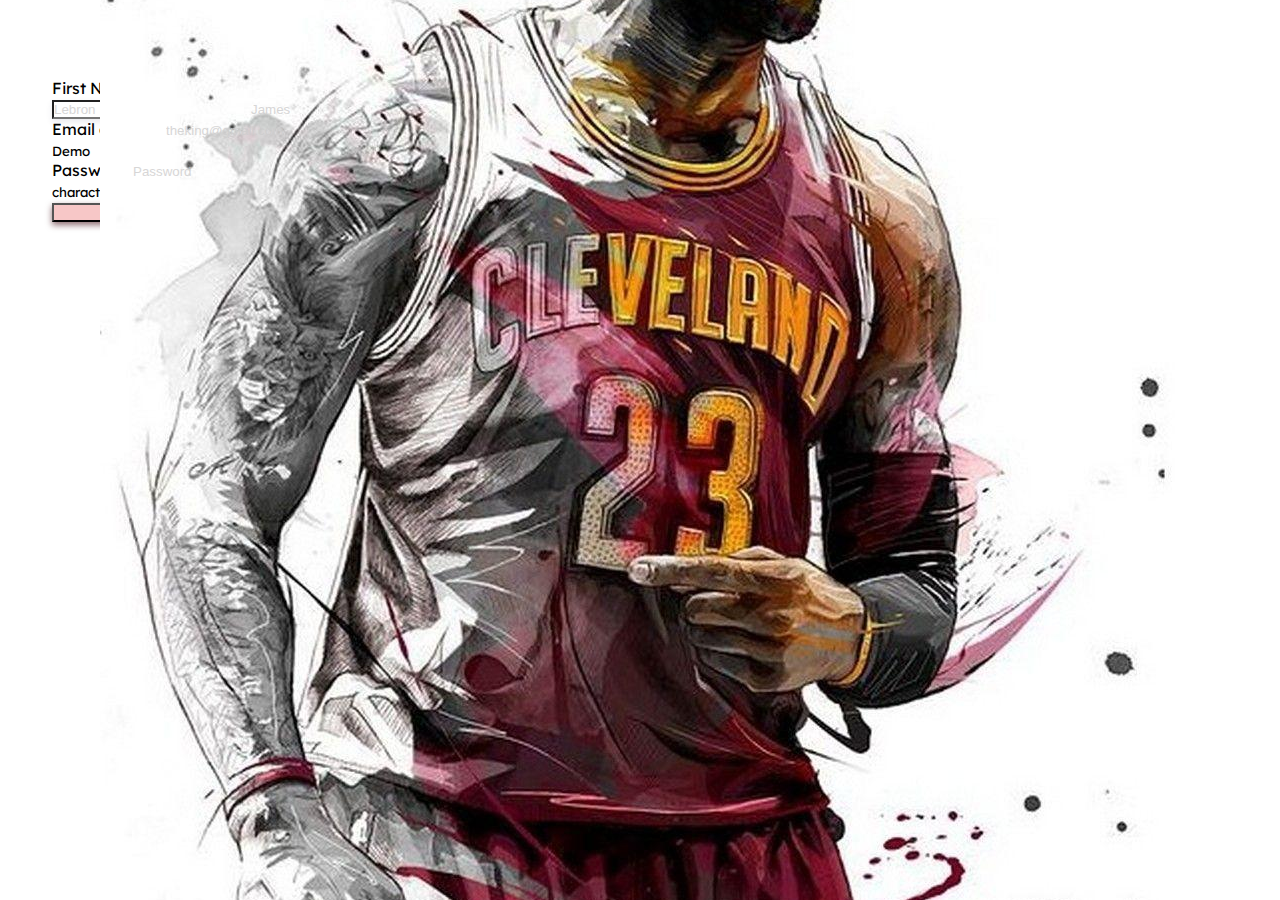
<file: index.html>
<!DOCTYPE html>
<html lang="en">

<head>
    <meta charset="UTF-8">
    <meta name="viewport" content="width=device-width, initial-scale=1.0">
    <!--Bootstrap css-->
    <link rel="stylesheet" href="https://cdn.jsdelivr.net/npm/bootstrap@4.5.3/dist/css/bootstrap.min.css"
        integrity="sha384-TX8t27EcRE3e/ihU7zmQxVncDAy5uIKz4rEkgIXeMed4M0jlfIDPvg6uqKI2xXr2" crossorigin="anonymous">
    <!--Icons-->
    <link rel="stylesheet" href="https://fonts.googleapis.com/icon?family=Material+Icons">
    <link rel="stylesheet" href="https://maxcdn.bootstrapcdn.com/font-awesome/4.7.0/css/font-awesome.min.css">

    <link href="./css/index.css" rel="stylesheet">
    <title>MyTeam</title>
</head>

<body>
    <div class="container-fluid">
        <div class="row">
            <div class="col-xl-8 col-lg-7 col-md-5 col-sm-3">
                <img src="./img/bg.jpg" alt="Third img" class="bg img-fluid" /></div>
            <div class="col-xl-4 col-lg-5 col-md-7 col-sm-9">
                <div class="card justify-content-center align-items-center shadow p-3 mb-5 bg-white rounded">
                    <h4 class="card-header">
                        Create an Account
                    </h4>
                    <div class="card-body">
                        <form class="needs-validation" id="form" novalidate>
                            <div class="namesurname">
                                <div class="form-group">
                                    <label>First Name</label>
                                    <input type="text" class="form-control" id="firstname" placeholder="Lebron"
                                        required>
                                    <small class="form-text text-muted text-center" id="fn"></small>
                                </div>
                                <div>
                                    <label>Last Name</label>
                                    <input type="text" class="form-control" id="lastname" placeholder="James" required>
                                    <small class="form-text text-muted text-center" id="ln"></small>
                                </div>
                            </div>
                            <div class="form-group">
                                <label>Email address</label>
                                <input type="email" class="form-control" id="usermail" aria-describedby="emailHelp"
                                    placeholder="theking@gmail.com" required>
                                <small id="mailHelp" class="form-text text-muted text-center">It's a Demo</small>
                            </div>
                            <div class="form-group">
                                <label>Password</label>
                                <input type="password" class="form-control" id="pssw" placeholder="Password" required>
                                <small id="mailHelp" class="form-text text-muted text-center">6-8 characters </small>
                            </div>

                            <button type="submit" class="btn enter" id="login">Create Your Account</button>
                            <p>Already have an account?<a href="./login.html"> Login</a></p>
                            <p>Created By<a href="#" target="_blank"> Mireya CM</a></p>
                        </form>
                    </div>
                </div>
            </div>
        </div>

    </div>

    <!--scripts-->
    <script src="https://code.jquery.com/jquery-3.5.1.slim.min.js"
        integrity="sha384-DfXdz2htPH0lsSSs5nCTpuj/zy4C+OGpamoFVy38MVBnE+IbbVYUew+OrCXaRkfj" crossorigin="anonymous">
    </script>
    <script src="https://cdn.jsdelivr.net/npm/popper.js@1.16.1/dist/umd/popper.min.js"
        integrity="sha384-9/reFTGAW83EW2RDu2S0VKaIzap3H66lZH81PoYlFhbGU+6BZp6G7niu735Sk7lN" crossorigin="anonymous">
    </script>
    <script src="https://cdn.jsdelivr.net/npm/bootstrap@4.5.3/dist/js/bootstrap.min.js"
        integrity="sha384-w1Q4orYjBQndcko6MimVbzY0tgp4pWB4lZ7lr30WKz0vr/aWKhXdBNmNb5D92v7s" crossorigin="anonymous">
    </script>
    <script src="https://ajax.googleapis.com/ajax/libs/jquery/3.5.1/jquery.min.js"></script>
    <script src="./js/index.js"></script>
</body>

</html>
</file>
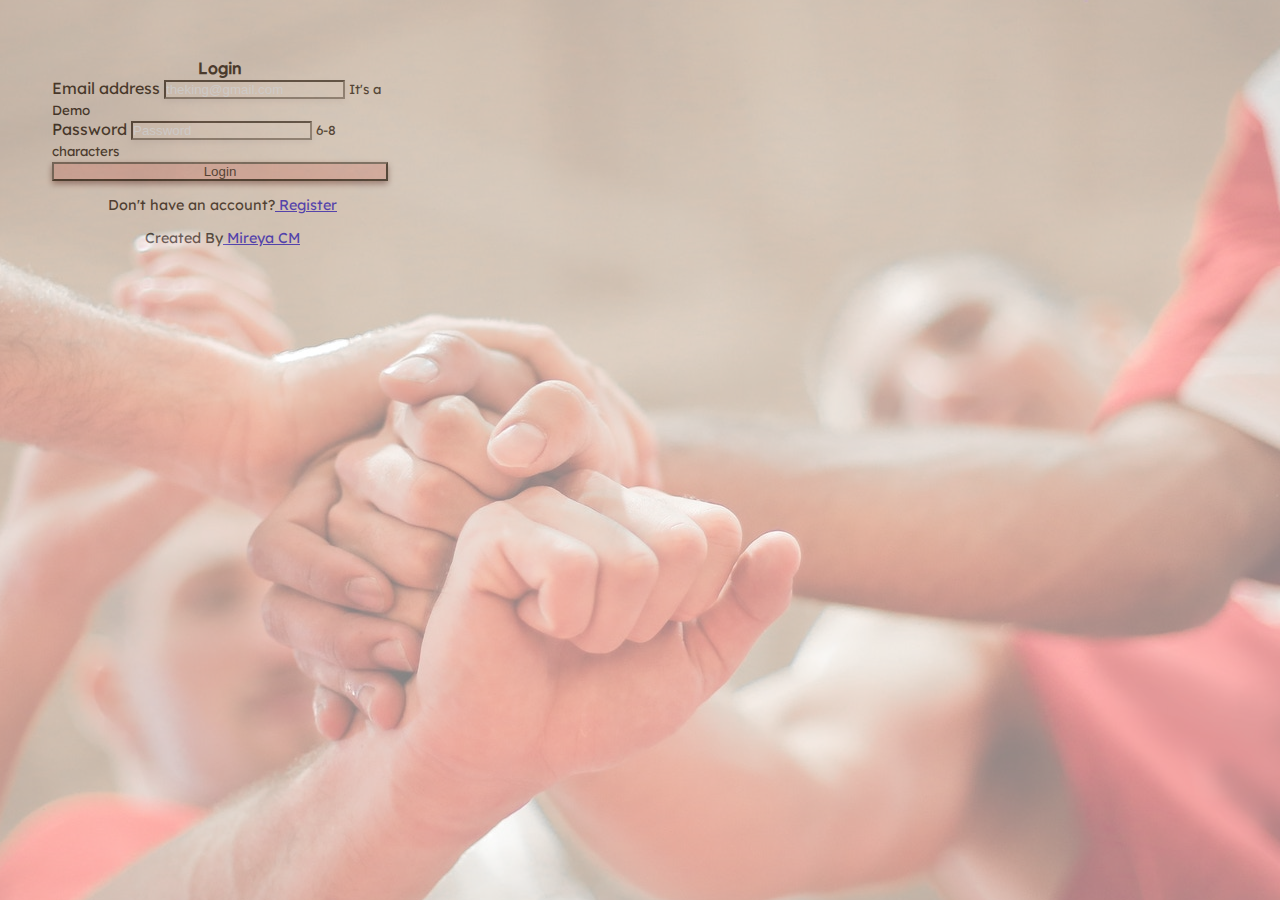
<file: login.html>
<!DOCTYPE html>
<html lang="en">

<head>
    <meta charset="UTF-8">
    <meta name="viewport" content="width=device-width, initial-scale=1.0">
    <!--Bootstrap css-->
    <link rel="stylesheet" href="https://cdn.jsdelivr.net/npm/bootstrap@4.5.3/dist/css/bootstrap.min.css"
        integrity="sha384-TX8t27EcRE3e/ihU7zmQxVncDAy5uIKz4rEkgIXeMed4M0jlfIDPvg6uqKI2xXr2" crossorigin="anonymous">
    <!--Icons-->
    <link rel="stylesheet" href="https://fonts.googleapis.com/icon?family=Material+Icons">
    <link rel="stylesheet" href="https://maxcdn.bootstrapcdn.com/font-awesome/4.7.0/css/font-awesome.min.css">

    <link href="./css/index.css" rel="stylesheet">
    <title>MyTeam</title>
</head>

<body>
    <div class="container-fluid">
        <div class="row justify-content-center">
            
                <img src="./img/login.jpg" alt="Third img" class="bg2 img-fluid" />
            <div class="col-xl-4 col-lg-5 col-md-7 col-sm-9">
                <div class="card2 justify-content-center align-items-center shadow p-3 m-5 bg-white rounded text-center">
                    <h4 class="card-header">
                        Login
                    </h4>
                    <div class="card-body">
                        <form class="needs-validation" id="form2" novalidate>
                            <div class="form-group">
                                <label>Email address</label>
                                <input type="email" class="form-control" id="usermail2" aria-describedby="emailHelp"
                                    placeholder="theking@gmail.com" required>
                                <small id="mailHelp" class="form-text text-muted text-center">It's a Demo</small>
                            </div>
                            <div class="form-group">
                                <label>Password</label>
                                <input type="password" class="form-control" id="pssw2" placeholder="Password" required>
                                <small id="mailHelp" class="form-text text-muted text-center">6-8 characters </small>
                            </div>

                            <button type="submit" class="btn enter"><a class="log" href="./dashboard/dashboard.html">Login</a></button>
                            <p>Don't have an account?<a href="./index.html"> Register</a></p>
                            <p>Created By<a href="#" target="_blank"> Mireya CM</a></p>
                        </form>
                    </div>
                </div>
            </div>
        </div>

    </div>

    <!--scripts-->
    <script src="https://code.jquery.com/jquery-3.5.1.slim.min.js"
        integrity="sha384-DfXdz2htPH0lsSSs5nCTpuj/zy4C+OGpamoFVy38MVBnE+IbbVYUew+OrCXaRkfj" crossorigin="anonymous">
    </script>
    <script src="https://cdn.jsdelivr.net/npm/popper.js@1.16.1/dist/umd/popper.min.js"
        integrity="sha384-9/reFTGAW83EW2RDu2S0VKaIzap3H66lZH81PoYlFhbGU+6BZp6G7niu735Sk7lN" crossorigin="anonymous">
    </script>
    <script src="https://cdn.jsdelivr.net/npm/bootstrap@4.5.3/dist/js/bootstrap.min.js"
        integrity="sha384-w1Q4orYjBQndcko6MimVbzY0tgp4pWB4lZ7lr30WKz0vr/aWKhXdBNmNb5D92v7s" crossorigin="anonymous">
    </script>
    <script src="https://ajax.googleapis.com/ajax/libs/jquery/3.5.1/jquery.min.js"></script>
    <script src="./js/index.js"></script>
</body>

</html>
</file>
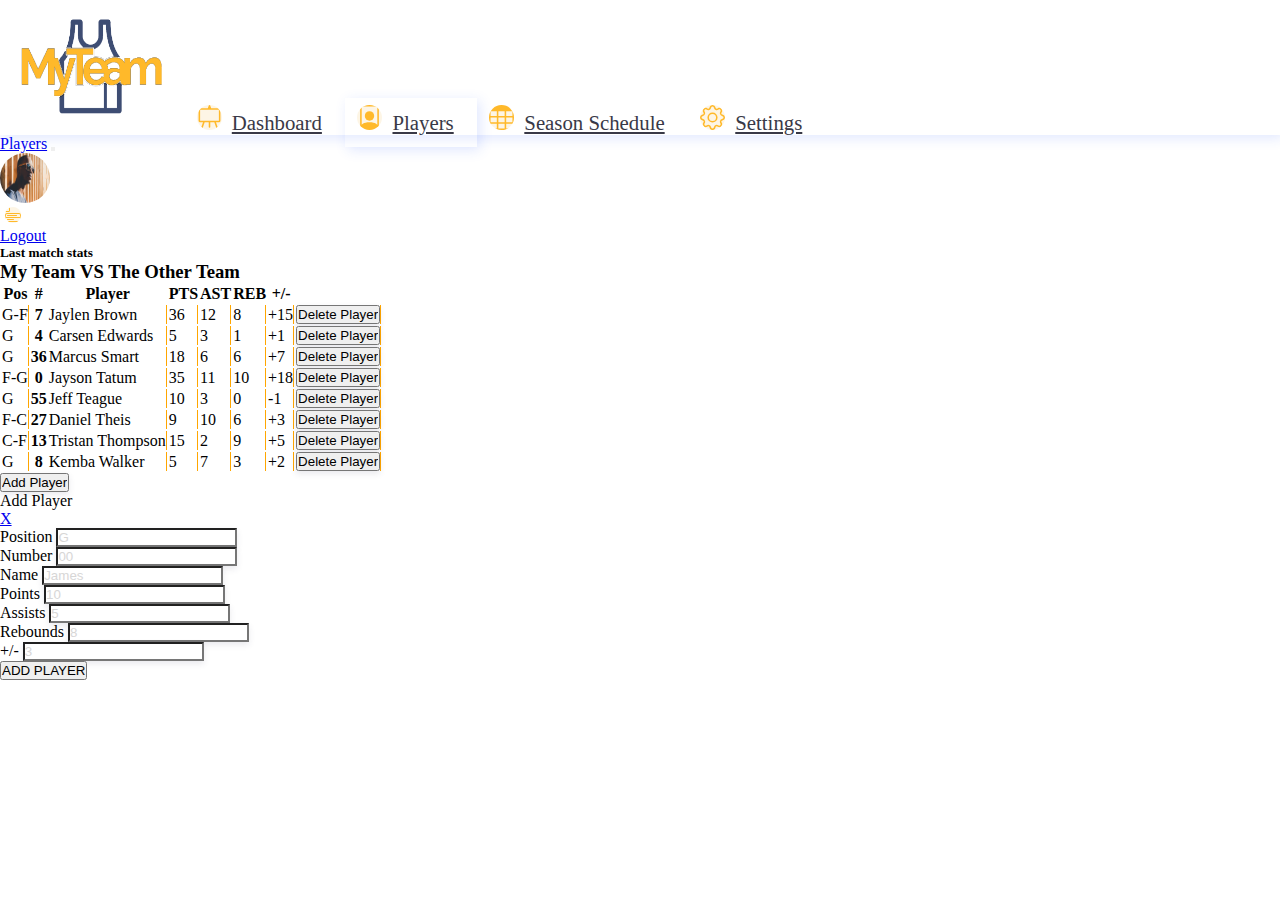
<file: dashboard/players.html>
<!DOCTYPE html>
<html lang="en">

<head>
    <meta charset="UTF-8">
    <meta name="viewport" content="width=device-width, initial-scale=1.0">
    <!--Bootstrap css-->
    <link rel="stylesheet" href="https://cdn.jsdelivr.net/npm/bootstrap@4.5.3/dist/css/bootstrap.min.css"
        integrity="sha384-TX8t27EcRE3e/ihU7zmQxVncDAy5uIKz4rEkgIXeMed4M0jlfIDPvg6uqKI2xXr2" crossorigin="anonymous">
    <!--Icons-->
    <link rel="stylesheet" href="https://fonts.googleapis.com/icon?family=Material+Icons">
    <link rel="stylesheet" href="https://maxcdn.bootstrapcdn.com/font-awesome/4.7.0/css/font-awesome.min.css">

    <link href="../css/index.css" rel="stylesheet">
    <title>Players</title>
</head>

<body>
    <div class="container-fluid">
        <div class="row">
            <!--sidebar menu-->
            <div class="col-3 sidebar">
                <ul class="nav flex-column align-content-center text-center">
                    <img src="../img/logo2.png" class="img-fluid logo">
                    <li class="nav-item menuitems">
                        <svg xmlns="http://www.w3.org/2000/svg" width="25" height="25" fill="currentColor"
                            class="bi bi-easel" viewBox="0 0 16 16">
                            <path
                                d="M8 0a.5.5 0 0 1 .473.337L9.046 2H14a1 1 0 0 1 1 1v7a1 1 0 0 1-1 1h-1.85l1.323 3.837a.5.5 0 1 1-.946.326L11.092 11H8.5v3a.5.5 0 0 1-1 0v-3H4.908l-1.435 4.163a.5.5 0 1 1-.946-.326L3.85 11H2a1 1 0 0 1-1-1V3a1 1 0 0 1 1-1h4.954L7.527.337A.5.5 0 0 1 8 0zM2 3v7h12V3H2z" />
                        </svg>
                        <a class="nav-link" href="./dashboard.html">Dashboard</a>
                    </li>
                    <li class="nav-item activemenu menuitems">
                        <svg xmlns="http://www.w3.org/2000/svg" width="25" height="25" fill="currentColor"
                            class="bi bi-file-person" viewBox="0 0 16 16">
                            <path
                                d="M12 1a1 1 0 0 1 1 1v10.755S12 11 8 11s-5 1.755-5 1.755V2a1 1 0 0 1 1-1h8zM4 0a2 2 0 0 0-2 2v12a2 2 0 0 0 2 2h8a2 2 0 0 0 2-2V2a2 2 0 0 0-2-2H4z" />
                            <path d="M8 10a3 3 0 1 0 0-6 3 3 0 0 0 0 6z" />
                        </svg>
                        <a class="nav-link" href="./players.html">Players</a>
                    </li>
                    <li class="nav-item menuitems">
                        <svg xmlns="http://www.w3.org/2000/svg" width="25" height="25" fill="currentColor"
                            class="bi bi-table" viewBox="0 0 16 16">
                            <path
                                d="M0 2a2 2 0 0 1 2-2h12a2 2 0 0 1 2 2v12a2 2 0 0 1-2 2H2a2 2 0 0 1-2-2V2zm15 2h-4v3h4V4zm0 4h-4v3h4V8zm0 4h-4v3h3a1 1 0 0 0 1-1v-2zm-5 3v-3H6v3h4zm-5 0v-3H1v2a1 1 0 0 0 1 1h3zm-4-4h4V8H1v3zm0-4h4V4H1v3zm5-3v3h4V4H6zm4 4H6v3h4V8z" />
                        </svg>
                        <a class="nav-link" href="./shedule.html">Season Schedule</a>
                    </li>
                    <li class="nav-item menuitems">
                        <svg xmlns="http://www.w3.org/2000/svg" width="25" height="25" fill="currentColor"
                            class="bi bi-gear" viewBox="0 0 16 16">
                            <path
                                d="M8 4.754a3.246 3.246 0 1 0 0 6.492 3.246 3.246 0 0 0 0-6.492zM5.754 8a2.246 2.246 0 1 1 4.492 0 2.246 2.246 0 0 1-4.492 0z" />
                            <path
                                d="M9.796 1.343c-.527-1.79-3.065-1.79-3.592 0l-.094.319a.873.873 0 0 1-1.255.52l-.292-.16c-1.64-.892-3.433.902-2.54 2.541l.159.292a.873.873 0 0 1-.52 1.255l-.319.094c-1.79.527-1.79 3.065 0 3.592l.319.094a.873.873 0 0 1 .52 1.255l-.16.292c-.892 1.64.901 3.434 2.541 2.54l.292-.159a.873.873 0 0 1 1.255.52l.094.319c.527 1.79 3.065 1.79 3.592 0l.094-.319a.873.873 0 0 1 1.255-.52l.292.16c1.64.893 3.434-.902 2.54-2.541l-.159-.292a.873.873 0 0 1 .52-1.255l.319-.094c1.79-.527 1.79-3.065 0-3.592l-.319-.094a.873.873 0 0 1-.52-1.255l.16-.292c.893-1.64-.902-3.433-2.541-2.54l-.292.159a.873.873 0 0 1-1.255-.52l-.094-.319zm-2.633.283c.246-.835 1.428-.835 1.674 0l.094.319a1.873 1.873 0 0 0 2.693 1.115l.291-.16c.764-.415 1.6.42 1.184 1.185l-.159.292a1.873 1.873 0 0 0 1.116 2.692l.318.094c.835.246.835 1.428 0 1.674l-.319.094a1.873 1.873 0 0 0-1.115 2.693l.16.291c.415.764-.42 1.6-1.185 1.184l-.291-.159a1.873 1.873 0 0 0-2.693 1.116l-.094.318c-.246.835-1.428.835-1.674 0l-.094-.319a1.873 1.873 0 0 0-2.692-1.115l-.292.16c-.764.415-1.6-.42-1.184-1.185l.159-.291A1.873 1.873 0 0 0 1.945 8.93l-.319-.094c-.835-.246-.835-1.428 0-1.674l.319-.094A1.873 1.873 0 0 0 3.06 4.377l-.16-.292c-.415-.764.42-1.6 1.185-1.184l.292.159a1.873 1.873 0 0 0 2.692-1.115l.094-.319z" />
                        </svg>
                        <a class="nav-link" href="./settings.html">Settings</a>
                    </li>
                </ul>
            </div>
            <!--Panel-->
            <div class="col-9 mb-5">
                <nav class="navbar navbar-expand-lg navbar-light bg-light">
                    <a href="#" class="navbar-brand text-black-50"> Players</a>
                    <button type="button" class="navbar-toggler" data-toggle="collapse" data-target="#navbarCollapse">
                        <span class="navbar-toggler-icon"></span>
                    </button>
                    <!-- Collection of nav links, forms, and other content for toggling -->
                    <div id="navbarCollapse" class="collapse navbar-collapse justify-content-start">
                        <div class="navbar-nav ml-auto dropleft">
                            <ul class="navbar-nav flex-row flex-wrap">
                                <li class="col-6 col-md-auto">
                                    <a href="./settings.html"><img src="../img/profile.jpg" alt="User Logo"
                                            style="height: 50px; width: 50px; border-radius: 50%;">
                                    </a>
                                </li>
                                <li class="nav-item dropdown">
                                    <a class="nav-link dropdown-toggle" href="#" id="navbarDropdownMenuLink"
                                        data-toggle="dropdown" aria-haspopup="true" aria-expanded="false">
                                        <svg xmlns="http://www.w3.org/2000/svg" width="16" height="16"
                                            fill="currentColor" class="bi bi-menu-app" viewBox="0 0 16 16">
                                            <path
                                                d="M0 1.5A1.5 1.5 0 0 1 1.5 0h2A1.5 1.5 0 0 1 5 1.5v2A1.5 1.5 0 0 1 3.5 5h-2A1.5 1.5 0 0 1 0 3.5v-2zM1.5 1a.5.5 0 0 0-.5.5v2a.5.5 0 0 0 .5.5h2a.5.5 0 0 0 .5-.5v-2a.5.5 0 0 0-.5-.5h-2zM0 8a2 2 0 0 1 2-2h12a2 2 0 0 1 2 2v5a2 2 0 0 1-2 2H2a2 2 0 0 1-2-2V8zm1 3v2a1 1 0 0 0 1 1h12a1 1 0 0 0 1-1v-2H1zm14-1V8a1 1 0 0 0-1-1H2a1 1 0 0 0-1 1v2h14zM2 8.5a.5.5 0 0 1 .5-.5h9a.5.5 0 0 1 0 1h-9a.5.5 0 0 1-.5-.5zm0 4a.5.5 0 0 1 .5-.5h6a.5.5 0 0 1 0 1h-6a.5.5 0 0 1-.5-.5z" />
                                        </svg>
                                    </a>
                                    <div class="dropdown-menu" aria-labelledby="navbarDropdownMenuLink">
                                        <a class="dropdown-item" id="logout" onclick="logout()" href="#">Logout</a>
                                    </div>
                                </li>
                            </ul>
                        </div>
                </nav>
                <!--table-->
                <h5 class="text-black-50 text-center pt-5">Last match stats</h5>
                <h3 class="text-black-50 text-center pt-3 pb-3">My Team <b>VS</b> The Other Team</h3>
                <table class="table" id="list">
                    <thead class="thead-dark">
                        <tr>
                            <th scope="col">Pos</th>
                            <th scope="col">#</th>
                            <th scope="col">Player</th>
                            <th scope="col">PTS</th>
                            <th scope="col">AST</th>
                            <th scope="col">REB</th>
                            <th scope="col">+/-</th>
                        </tr>
                    </thead>
                    <tbody>
                        <tr>
                            <td>G-F</td>
                            <th scope="row">7</th>
                            <td>Jaylen Brown</td>
                            <td>36</td>
                            <td>12</td>
                            <td>8</td>
                            <td>+15</td>
                            <td style="width:10px"><input class="btn btn-outline-warning btn-sm mr-3 text-dark" 
                                type="button" value="Delete Player" onclick="deleteRow(this)"></td>
                        </tr>
                        <tr>
                            <td>G</td>
                            <th scope="row">4</th>
                            <td>Carsen Edwards</td>
                            <td>5</td>
                            <td>3</td>
                            <td>1</td>
                            <td>+1</td>
                            <td><input class="btn btn-outline-warning btn-sm mr-3 text-dark" 
                                type="button" value="Delete Player" onclick="deleteRow(this)"></td>
                        </tr>
                        <tr>
                            <td>G</td>
                            <th scope="row">36</th>
                            <td>Marcus Smart</td>
                            <td>18</td>
                            <td>6</td>
                            <td>6</td>
                            <td>+7</td>
                            <td><input class="btn btn-outline-warning btn-sm mr-3 text-dark" 
                                type="button" value="Delete Player" onclick="deleteRow(this)"></td>
                        </tr>
                        <tr>
                            <td>F-G</td>
                            <th scope="row">0</th>
                            <td>Jayson Tatum</td>
                            <td>35</td>
                            <td>11</td>
                            <td>10</td>
                            <td>+18</td>
                            <td><input class="btn btn-outline-warning btn-sm mr-3 text-dark" 
                                type="button" value="Delete Player" onclick="deleteRow(this)"></td>
                        </tr>
                        <tr>
                            <td>G</td>
                            <th scope="row">55</th>
                            <td>Jeff Teague</td>
                            <td>10</td>
                            <td>3</td>
                            <td>0</td>
                            <td>-1</td>
                            <td><input class="btn btn-outline-warning btn-sm mr-3 text-dark" 
                                type="button" value="Delete Player" onclick="deleteRow(this)"></td>
                        </tr>
                        <tr>
                            <td>F-C</td>
                            <th scope="row">27</th>
                            <td>Daniel Theis</td>
                            <td>9</td>
                            <td>10</td>
                            <td>6</td>
                            <td>+3</td>
                            <td><input class="btn btn-outline-warning btn-sm mr-3 text-dark" 
                                type="button" value="Delete Player" onclick="deleteRow(this)"></td>
                        </tr>
                        <tr>
                            <td>C-F</td>
                            <th scope="row">13</th>
                            <td>Tristan Thompson</td>
                            <td>15</td>
                            <td>2</td>
                            <td>9</td>
                            <td>+5</td>
                            <td><input class="btn btn-outline-warning btn-sm mr-3 text-dark" 
                                type="button" value="Delete Player" onclick="deleteRow(this)"></td>
                        </tr>
                        <tr>
                            <td>G</td>
                            <th scope="row">8</th>
                            <td>Kemba Walker</td>
                            <td>5</td>
                            <td>7</td>
                            <td>3</td>
                            <td>+2</td>
                            <td><input class="btn btn-outline-warning btn-sm mr-3 text-dark" 
                                type="button" value="Delete Player" onclick="deleteRow(this)"></td>
                        </tr>
                    </tbody>
                </table>
                <!-- Modal -->
                <div>
                    <form class="btns justify-content-center">
                        <input class="btn btn-outline-warning btn-sm mr-2 text-dark" data-toggle="modal"
                            data-target="#addplayer" type="button" value="Add Player">
                    </form>
                </div>
                <section>
                    <div class="modal fade" id="addplayer">
                        <div class="modal-dialog modal-dialog-centered">
                            <div class="modal-content">
                                <div class="modal-header bg-warning">
                                    Add Player
                                    <div class="text-right">
                                        <a href="#" data-dismiss="modal">
                                            X
                                        </a>
                                    </div>
                                </div>
                                <div class="modal-body">
                                    <!--form-groups-->
                                    <form id="form_add">
                                        <div class="form-group">
                                            <label>Position</label>
                                            <input id="pos" type="text" class="form-control" placeholder="G" required>
                                        </div>
                                        <div class="form-group">
                                            <label>Number</label>
                                            <input id="num" type="number" class="form-control" placeholder="00"
                                                required>
                                        </div>
                                        <div class="form-group">
                                            <label>Name</label>
                                            <input id="name" type="text" class="form-control" placeholder="James"
                                                required>
                                        </div>
                                        <div class="form-group">
                                            <label>Points</label>
                                            <input id="pts" type="text" class="form-control" placeholder="10" required>
                                        </div>
                                        <div class="form-group">
                                            <label>Assists</label>
                                            <input id="ass" type="number" class="form-control" placeholder="5" required>
                                        </div>
                                        <div class="form-group">
                                            <label>Rebounds</label>
                                            <input id="reb" type="number" class="form-control" placeholder="8" required>
                                        </div>
                                        <div class="form-group">
                                            <label>+/-</label>
                                            <input id="val" type="text" class="form-control" placeholder="3" required>
                                        </div>
                                    </form>
                                </div>
                                <div class="modal-footer">
                                    <!--button login-->
                                    <button class="btn btn-warning mb-3" type="submit" onclick="AddData()"
                                        data-dismiss="modal">
                                        ADD PLAYER</button>
                                </div>
                            </div>
                        </div>
                    </div>
                </section>
            </div>
        </div>
    </div>
    <!--scripts-->
    <script src="https://code.jquery.com/jquery-3.5.1.slim.min.js"
        integrity="sha384-DfXdz2htPH0lsSSs5nCTpuj/zy4C+OGpamoFVy38MVBnE+IbbVYUew+OrCXaRkfj" crossorigin="anonymous">
    </script>
    <script src="https://cdn.jsdelivr.net/npm/popper.js@1.16.1/dist/umd/popper.min.js"
        integrity="sha384-9/reFTGAW83EW2RDu2S0VKaIzap3H66lZH81PoYlFhbGU+6BZp6G7niu735Sk7lN" crossorigin="anonymous">
    </script>
    <script src="https://cdn.jsdelivr.net/npm/bootstrap@4.5.3/dist/js/bootstrap.min.js"
        integrity="sha384-w1Q4orYjBQndcko6MimVbzY0tgp4pWB4lZ7lr30WKz0vr/aWKhXdBNmNb5D92v7s" crossorigin="anonymous">
    </script>
    <script src="https://ajax.googleapis.com/ajax/libs/jquery/3.5.1/jquery.min.js"></script>
    <script src="../js/index.js"></script>
</body>

</html>
</file>
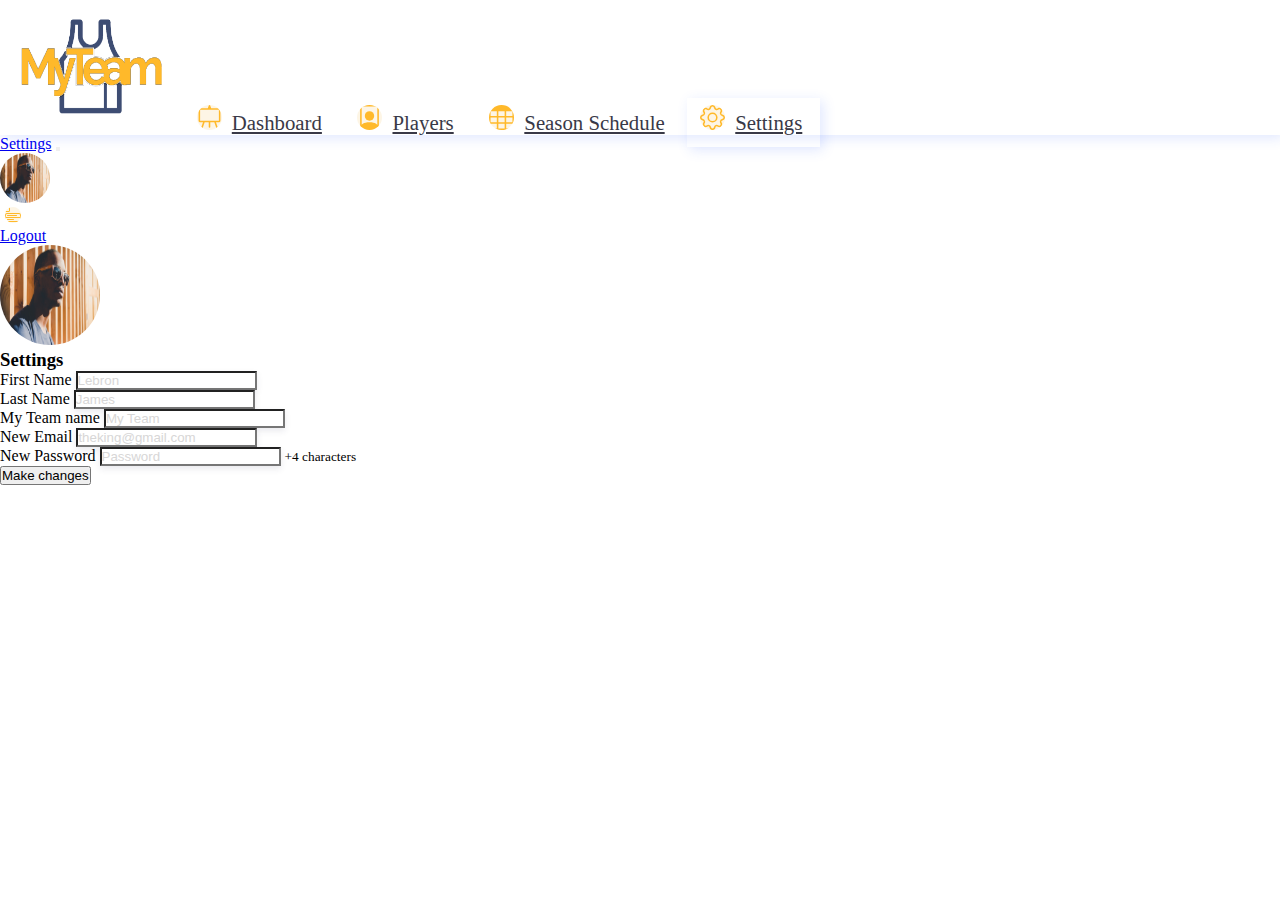
<file: dashboard/settings.html>
<!DOCTYPE html>
<html lang="en">

<head>
    <meta charset="UTF-8">
    <meta name="viewport" content="width=device-width, initial-scale=1.0">
    <!--Bootstrap css-->
    <link rel="stylesheet" href="https://cdn.jsdelivr.net/npm/bootstrap@4.5.3/dist/css/bootstrap.min.css"
        integrity="sha384-TX8t27EcRE3e/ihU7zmQxVncDAy5uIKz4rEkgIXeMed4M0jlfIDPvg6uqKI2xXr2" crossorigin="anonymous">
    <!--Icons-->
    <link rel="stylesheet" href="https://fonts.googleapis.com/icon?family=Material+Icons">
    <link rel="stylesheet" href="https://maxcdn.bootstrapcdn.com/font-awesome/4.7.0/css/font-awesome.min.css">

    <link href="../css/index.css" rel="stylesheet">
    <title>Settings</title>
</head>

<body>
    <div class="container-fluid">
        <div class="row">
            <!--sidebar menu-->
            <div class="col-3 sidebar">
                <ul class="nav flex-column align-content-center text-center">
                    <img src="../img/logo2.png" class="img-fluid logo">
                    <li class="nav-item menuitems">
                        <svg xmlns="http://www.w3.org/2000/svg" width="25" height="25" fill="currentColor"
                            class="bi bi-easel" viewBox="0 0 16 16">
                            <path
                                d="M8 0a.5.5 0 0 1 .473.337L9.046 2H14a1 1 0 0 1 1 1v7a1 1 0 0 1-1 1h-1.85l1.323 3.837a.5.5 0 1 1-.946.326L11.092 11H8.5v3a.5.5 0 0 1-1 0v-3H4.908l-1.435 4.163a.5.5 0 1 1-.946-.326L3.85 11H2a1 1 0 0 1-1-1V3a1 1 0 0 1 1-1h4.954L7.527.337A.5.5 0 0 1 8 0zM2 3v7h12V3H2z" />
                        </svg>
                        <a class="nav-link" href="./dashboard.html">Dashboard</a>
                    </li>
                    <li class="nav-item menuitems">
                        <svg xmlns="http://www.w3.org/2000/svg" width="25" height="25" fill="currentColor"
                            class="bi bi-file-person" viewBox="0 0 16 16">
                            <path
                                d="M12 1a1 1 0 0 1 1 1v10.755S12 11 8 11s-5 1.755-5 1.755V2a1 1 0 0 1 1-1h8zM4 0a2 2 0 0 0-2 2v12a2 2 0 0 0 2 2h8a2 2 0 0 0 2-2V2a2 2 0 0 0-2-2H4z" />
                            <path d="M8 10a3 3 0 1 0 0-6 3 3 0 0 0 0 6z" />
                        </svg>
                        <a class="nav-link" href="./players.html">Players</a>
                    </li>
                    <li class="nav-item menuitems">
                        <svg xmlns="http://www.w3.org/2000/svg" width="25" height="25" fill="currentColor"
                            class="bi bi-table" viewBox="0 0 16 16">
                            <path
                                d="M0 2a2 2 0 0 1 2-2h12a2 2 0 0 1 2 2v12a2 2 0 0 1-2 2H2a2 2 0 0 1-2-2V2zm15 2h-4v3h4V4zm0 4h-4v3h4V8zm0 4h-4v3h3a1 1 0 0 0 1-1v-2zm-5 3v-3H6v3h4zm-5 0v-3H1v2a1 1 0 0 0 1 1h3zm-4-4h4V8H1v3zm0-4h4V4H1v3zm5-3v3h4V4H6zm4 4H6v3h4V8z" />
                        </svg>
                        <a class="nav-link" href="./shedule.html">Season Schedule</a>
                    </li>
                    <li class="nav-item activemenu menuitems">
                        <svg xmlns="http://www.w3.org/2000/svg" width="25" height="25" fill="currentColor"
                            class="bi bi-gear" viewBox="0 0 16 16">
                            <path
                                d="M8 4.754a3.246 3.246 0 1 0 0 6.492 3.246 3.246 0 0 0 0-6.492zM5.754 8a2.246 2.246 0 1 1 4.492 0 2.246 2.246 0 0 1-4.492 0z" />
                            <path
                                d="M9.796 1.343c-.527-1.79-3.065-1.79-3.592 0l-.094.319a.873.873 0 0 1-1.255.52l-.292-.16c-1.64-.892-3.433.902-2.54 2.541l.159.292a.873.873 0 0 1-.52 1.255l-.319.094c-1.79.527-1.79 3.065 0 3.592l.319.094a.873.873 0 0 1 .52 1.255l-.16.292c-.892 1.64.901 3.434 2.541 2.54l.292-.159a.873.873 0 0 1 1.255.52l.094.319c.527 1.79 3.065 1.79 3.592 0l.094-.319a.873.873 0 0 1 1.255-.52l.292.16c1.64.893 3.434-.902 2.54-2.541l-.159-.292a.873.873 0 0 1 .52-1.255l.319-.094c1.79-.527 1.79-3.065 0-3.592l-.319-.094a.873.873 0 0 1-.52-1.255l.16-.292c.893-1.64-.902-3.433-2.541-2.54l-.292.159a.873.873 0 0 1-1.255-.52l-.094-.319zm-2.633.283c.246-.835 1.428-.835 1.674 0l.094.319a1.873 1.873 0 0 0 2.693 1.115l.291-.16c.764-.415 1.6.42 1.184 1.185l-.159.292a1.873 1.873 0 0 0 1.116 2.692l.318.094c.835.246.835 1.428 0 1.674l-.319.094a1.873 1.873 0 0 0-1.115 2.693l.16.291c.415.764-.42 1.6-1.185 1.184l-.291-.159a1.873 1.873 0 0 0-2.693 1.116l-.094.318c-.246.835-1.428.835-1.674 0l-.094-.319a1.873 1.873 0 0 0-2.692-1.115l-.292.16c-.764.415-1.6-.42-1.184-1.185l.159-.291A1.873 1.873 0 0 0 1.945 8.93l-.319-.094c-.835-.246-.835-1.428 0-1.674l.319-.094A1.873 1.873 0 0 0 3.06 4.377l-.16-.292c-.415-.764.42-1.6 1.185-1.184l.292.159a1.873 1.873 0 0 0 2.692-1.115l.094-.319z" />
                        </svg>
                        <a class="nav-link" href="./settings.html">Settings</a>
                    </li>
                </ul>
            </div>
            <!--Panel-->
            <div class="col-9">
                <nav class="navbar navbar-expand-lg navbar-light bg-light">
                    <a href="#" class="navbar-brand text-black-50"> Settings</a>
                    <button type="button" class="navbar-toggler" data-toggle="collapse" data-target="#navbarCollapse">
                        <span class="navbar-toggler-icon"></span>
                    </button>
                    <!-- Collection of nav links, forms, and other content for toggling -->
                    <div id="navbarCollapse" class="collapse navbar-collapse justify-content-start">
                        <div class="navbar-nav ml-auto dropleft">
                            <ul class="navbar-nav flex-row flex-wrap">
                                <li class="col-6 col-md-auto">
                                    <a href="./settings.html"><img src="../img/profile.jpg" alt="User Logo"
                                            style="height: 50px; width: 50px; border-radius: 50%;">
                                    </a>
                                </li>
                                <li class="nav-item dropdown">
                                    <a class="nav-link dropdown-toggle" href="#" id="navbarDropdownMenuLink"
                                        data-toggle="dropdown" aria-haspopup="true" aria-expanded="false">
                                        <svg xmlns="http://www.w3.org/2000/svg" width="16" height="16"
                                            fill="currentColor" class="bi bi-menu-app" viewBox="0 0 16 16">
                                            <path
                                                d="M0 1.5A1.5 1.5 0 0 1 1.5 0h2A1.5 1.5 0 0 1 5 1.5v2A1.5 1.5 0 0 1 3.5 5h-2A1.5 1.5 0 0 1 0 3.5v-2zM1.5 1a.5.5 0 0 0-.5.5v2a.5.5 0 0 0 .5.5h2a.5.5 0 0 0 .5-.5v-2a.5.5 0 0 0-.5-.5h-2zM0 8a2 2 0 0 1 2-2h12a2 2 0 0 1 2 2v5a2 2 0 0 1-2 2H2a2 2 0 0 1-2-2V8zm1 3v2a1 1 0 0 0 1 1h12a1 1 0 0 0 1-1v-2H1zm14-1V8a1 1 0 0 0-1-1H2a1 1 0 0 0-1 1v2h14zM2 8.5a.5.5 0 0 1 .5-.5h9a.5.5 0 0 1 0 1h-9a.5.5 0 0 1-.5-.5zm0 4a.5.5 0 0 1 .5-.5h6a.5.5 0 0 1 0 1h-6a.5.5 0 0 1-.5-.5z" />
                                        </svg>
                                    </a>
                                    <div class="dropdown-menu" aria-labelledby="navbarDropdownMenuLink">
                                        <a class="dropdown-item" id="logout" onclick="logout()" href="#">Logout</a>
                                    </div>
                                </li>
                            </ul>
                        </div>
                </nav>
                <!--settings-->
                <div class="row justify-content-center mt-5">
                    <img src="../img/profile.jpg"
                        alt="User Logo" style="height: 100px; width: 100px; border-radius: 50%;">
                </div>
                <div class="row justify-content-center mt-3">
                    <h3 class="text-black-50">Settings</h3>
                </div>
                <div class="row justify-content-center mt-4">
                    <div class="form-group">
                        <label>First Name</label>
                        <input type="text" class="form-control" id="firstname" placeholder="Lebron" required>
                        <small class="form-text text-muted text-center" id="fn"></small>
                    </div>
                    <div>
                        <label>Last Name</label>
                        <input type="text" class="form-control" id="lastname" placeholder="James" required>
                        <small class="form-text text-muted text-center" id="ln"></small>
                    </div>
                    <div>
                        <label>My Team name</label>
                        <input type="text" class="form-control" id="lastname" placeholder="My Team" required>
                        <small class="form-text text-muted text-center" id="ln"></small>
                    </div>
                </div>
                <div class="row justify-content-center mt-5">
                    <div class="form-group">
                        <label>New Email</label>
                        <input type="email" class="form-control" id="usermail" aria-describedby="emailHelp"
                            placeholder="theking@gmail.com" required>
                        <small id="mailHelp" class="form-text text-muted text-center"></small>
                    </div>
                    <div class="form-group">
                        <label>New Password</label>
                        <input type="password" class="form-control" id="pssw" placeholder="Password" required>
                        <small id="mailHelp" class="form-text text-muted text-center">+4 characters </small>
                    </div>
                </div>
                <div class="row justify-content-center mt-3">
                    <button class="btn btn-warning mb-3" type="submit" onclick="">Make changes</button>
                </div>
            </div>
        </div>
    </div>

    <!--scripts-->
    <script src="https://code.jquery.com/jquery-3.5.1.slim.min.js"
        integrity="sha384-DfXdz2htPH0lsSSs5nCTpuj/zy4C+OGpamoFVy38MVBnE+IbbVYUew+OrCXaRkfj" crossorigin="anonymous">
    </script>
    <script src="https://cdn.jsdelivr.net/npm/popper.js@1.16.1/dist/umd/popper.min.js"
        integrity="sha384-9/reFTGAW83EW2RDu2S0VKaIzap3H66lZH81PoYlFhbGU+6BZp6G7niu735Sk7lN" crossorigin="anonymous">
    </script>
    <script src="https://cdn.jsdelivr.net/npm/bootstrap@4.5.3/dist/js/bootstrap.min.js"
        integrity="sha384-w1Q4orYjBQndcko6MimVbzY0tgp4pWB4lZ7lr30WKz0vr/aWKhXdBNmNb5D92v7s" crossorigin="anonymous">
    </script>
    <script src="../js/index.js"></script>
</body>

</html>
</file>
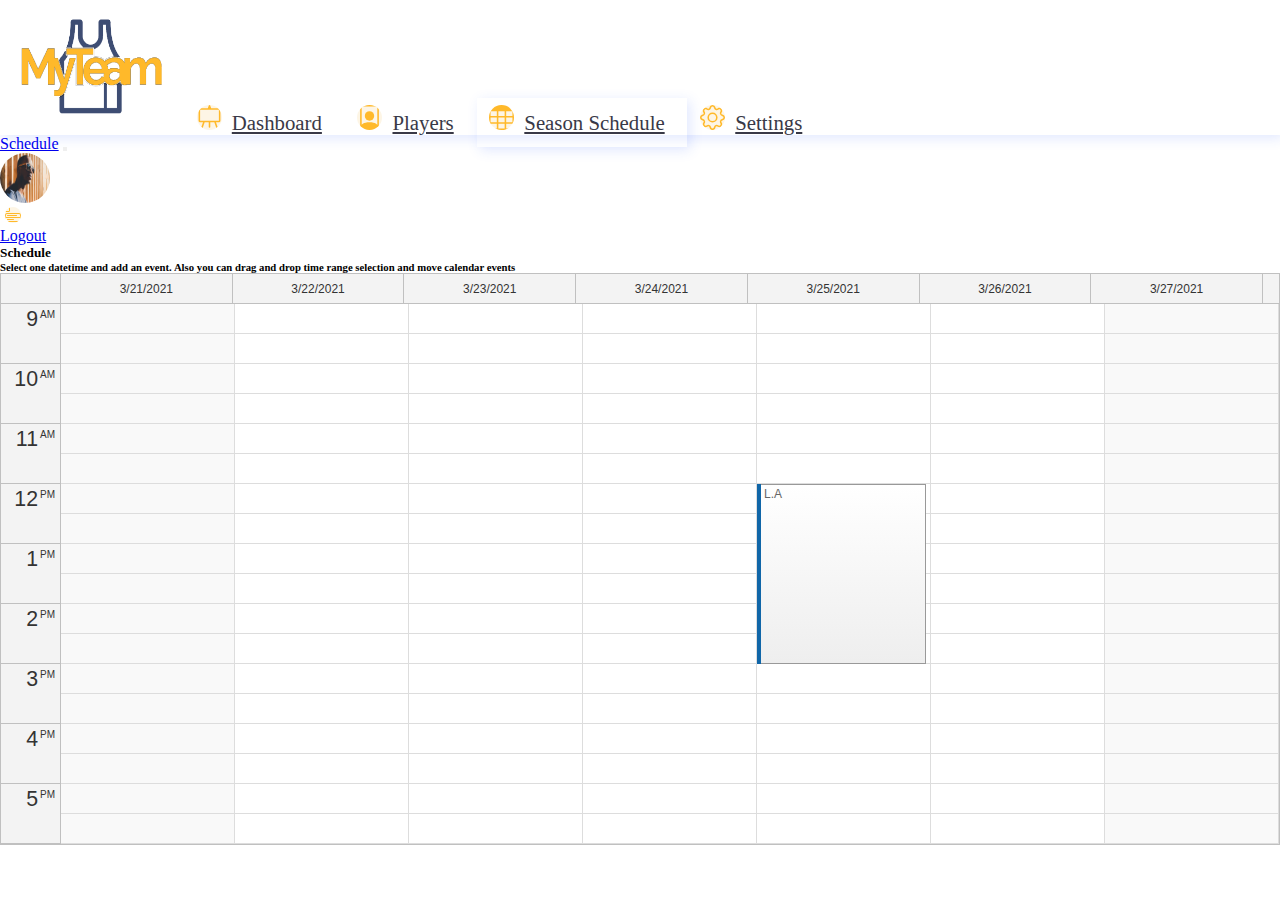
<file: dashboard/shedule.html>
<!DOCTYPE html>
<html lang="en">

<head>
    <meta charset="UTF-8">
    <meta name="viewport" content="width=device-width, initial-scale=1.0">
    <!--Bootstrap css-->
    <link rel="stylesheet" href="https://cdn.jsdelivr.net/npm/bootstrap@4.5.3/dist/css/bootstrap.min.css"
        integrity="sha384-TX8t27EcRE3e/ihU7zmQxVncDAy5uIKz4rEkgIXeMed4M0jlfIDPvg6uqKI2xXr2" crossorigin="anonymous">
    <!--Icons-->
    <link rel="stylesheet" href="https://fonts.googleapis.com/icon?family=Material+Icons">
    <link rel="stylesheet" href="https://maxcdn.bootstrapcdn.com/font-awesome/4.7.0/css/font-awesome.min.css">

    <link href="../css/index.css" rel="stylesheet">
    <title>Shedule</title>
</head>

<body>
    <div class="container-fluid">
        <div class="row">
            <!--sidebar menu-->
            <div class="col-3 sidebar">
                <ul class="nav flex-column align-content-center text-center">
                    <img src="../img/logo2.png" class="img-fluid logo">
                    <li class="nav-item menuitems">
                        <svg xmlns="http://www.w3.org/2000/svg" width="25" height="25" fill="currentColor"
                            class="bi bi-easel" viewBox="0 0 16 16">
                            <path
                                d="M8 0a.5.5 0 0 1 .473.337L9.046 2H14a1 1 0 0 1 1 1v7a1 1 0 0 1-1 1h-1.85l1.323 3.837a.5.5 0 1 1-.946.326L11.092 11H8.5v3a.5.5 0 0 1-1 0v-3H4.908l-1.435 4.163a.5.5 0 1 1-.946-.326L3.85 11H2a1 1 0 0 1-1-1V3a1 1 0 0 1 1-1h4.954L7.527.337A.5.5 0 0 1 8 0zM2 3v7h12V3H2z" />
                        </svg>
                        <a class="nav-link" href="./dashboard.html">Dashboard</a>
                    </li>
                    <li class="nav-item menuitems">
                        <svg xmlns="http://www.w3.org/2000/svg" width="25" height="25" fill="currentColor"
                            class="bi bi-file-person" viewBox="0 0 16 16">
                            <path
                                d="M12 1a1 1 0 0 1 1 1v10.755S12 11 8 11s-5 1.755-5 1.755V2a1 1 0 0 1 1-1h8zM4 0a2 2 0 0 0-2 2v12a2 2 0 0 0 2 2h8a2 2 0 0 0 2-2V2a2 2 0 0 0-2-2H4z" />
                            <path d="M8 10a3 3 0 1 0 0-6 3 3 0 0 0 0 6z" />
                        </svg>
                        <a class="nav-link" href="./players.html">Players</a>
                    </li>
                    <li class="nav-item activemenu menuitems">
                        <svg xmlns="http://www.w3.org/2000/svg" width="25" height="25" fill="currentColor"
                            class="bi bi-table" viewBox="0 0 16 16">
                            <path
                                d="M0 2a2 2 0 0 1 2-2h12a2 2 0 0 1 2 2v12a2 2 0 0 1-2 2H2a2 2 0 0 1-2-2V2zm15 2h-4v3h4V4zm0 4h-4v3h4V8zm0 4h-4v3h3a1 1 0 0 0 1-1v-2zm-5 3v-3H6v3h4zm-5 0v-3H1v2a1 1 0 0 0 1 1h3zm-4-4h4V8H1v3zm0-4h4V4H1v3zm5-3v3h4V4H6zm4 4H6v3h4V8z" />
                        </svg>
                        <a class="nav-link" href="./shedule.html">Season Schedule</a>
                    </li>
                    <li class="nav-item menuitems">
                        <svg xmlns="http://www.w3.org/2000/svg" width="25" height="25" fill="currentColor"
                            class="bi bi-gear" viewBox="0 0 16 16">
                            <path
                                d="M8 4.754a3.246 3.246 0 1 0 0 6.492 3.246 3.246 0 0 0 0-6.492zM5.754 8a2.246 2.246 0 1 1 4.492 0 2.246 2.246 0 0 1-4.492 0z" />
                            <path
                                d="M9.796 1.343c-.527-1.79-3.065-1.79-3.592 0l-.094.319a.873.873 0 0 1-1.255.52l-.292-.16c-1.64-.892-3.433.902-2.54 2.541l.159.292a.873.873 0 0 1-.52 1.255l-.319.094c-1.79.527-1.79 3.065 0 3.592l.319.094a.873.873 0 0 1 .52 1.255l-.16.292c-.892 1.64.901 3.434 2.541 2.54l.292-.159a.873.873 0 0 1 1.255.52l.094.319c.527 1.79 3.065 1.79 3.592 0l.094-.319a.873.873 0 0 1 1.255-.52l.292.16c1.64.893 3.434-.902 2.54-2.541l-.159-.292a.873.873 0 0 1 .52-1.255l.319-.094c1.79-.527 1.79-3.065 0-3.592l-.319-.094a.873.873 0 0 1-.52-1.255l.16-.292c.893-1.64-.902-3.433-2.541-2.54l-.292.159a.873.873 0 0 1-1.255-.52l-.094-.319zm-2.633.283c.246-.835 1.428-.835 1.674 0l.094.319a1.873 1.873 0 0 0 2.693 1.115l.291-.16c.764-.415 1.6.42 1.184 1.185l-.159.292a1.873 1.873 0 0 0 1.116 2.692l.318.094c.835.246.835 1.428 0 1.674l-.319.094a1.873 1.873 0 0 0-1.115 2.693l.16.291c.415.764-.42 1.6-1.185 1.184l-.291-.159a1.873 1.873 0 0 0-2.693 1.116l-.094.318c-.246.835-1.428.835-1.674 0l-.094-.319a1.873 1.873 0 0 0-2.692-1.115l-.292.16c-.764.415-1.6-.42-1.184-1.185l.159-.291A1.873 1.873 0 0 0 1.945 8.93l-.319-.094c-.835-.246-.835-1.428 0-1.674l.319-.094A1.873 1.873 0 0 0 3.06 4.377l-.16-.292c-.415-.764.42-1.6 1.185-1.184l.292.159a1.873 1.873 0 0 0 2.692-1.115l.094-.319z" />
                        </svg>
                        <a class="nav-link" href="./settings.html">Settings</a>
                    </li>
                </ul>
            </div>
            <!--Panel-->
            <div class="col-9">
                <nav class="navbar navbar-expand-lg navbar-light bg-light">
                    <a href="#" class="navbar-brand text-black-50"> Schedule</a>
                    <button type="button" class="navbar-toggler" data-toggle="collapse" data-target="#navbarCollapse">
                        <span class="navbar-toggler-icon"></span>
                    </button>
                    <!-- Collection of nav links, forms, and other content for toggling -->
                    <div id="navbarCollapse" class="collapse navbar-collapse justify-content-start">
                        <div class="navbar-nav ml-auto dropleft">
                            <ul class="navbar-nav flex-row flex-wrap">
                                <li class="col-6 col-md-auto">
                                    <a href="./settings.html"><img
                                        src="../img/profile.jpg"
                                        alt="User Logo" style="height: 50px; width: 50px; border-radius: 50%;">
                                    </a>
                                </li>
                                <li class="nav-item dropdown">
                                    <a class="nav-link dropdown-toggle" href="#" id="navbarDropdownMenuLink"
                                        data-toggle="dropdown" aria-haspopup="true" aria-expanded="false">
                                        <svg xmlns="http://www.w3.org/2000/svg" width="16" height="16"
                                            fill="currentColor" class="bi bi-menu-app" viewBox="0 0 16 16">
                                            <path
                                                d="M0 1.5A1.5 1.5 0 0 1 1.5 0h2A1.5 1.5 0 0 1 5 1.5v2A1.5 1.5 0 0 1 3.5 5h-2A1.5 1.5 0 0 1 0 3.5v-2zM1.5 1a.5.5 0 0 0-.5.5v2a.5.5 0 0 0 .5.5h2a.5.5 0 0 0 .5-.5v-2a.5.5 0 0 0-.5-.5h-2zM0 8a2 2 0 0 1 2-2h12a2 2 0 0 1 2 2v5a2 2 0 0 1-2 2H2a2 2 0 0 1-2-2V8zm1 3v2a1 1 0 0 0 1 1h12a1 1 0 0 0 1-1v-2H1zm14-1V8a1 1 0 0 0-1-1H2a1 1 0 0 0-1 1v2h14zM2 8.5a.5.5 0 0 1 .5-.5h9a.5.5 0 0 1 0 1h-9a.5.5 0 0 1-.5-.5zm0 4a.5.5 0 0 1 .5-.5h6a.5.5 0 0 1 0 1h-6a.5.5 0 0 1-.5-.5z" />
                                        </svg>
                                    </a>
                                    <div class="dropdown-menu" aria-labelledby="navbarDropdownMenuLink">
                                        <a class="dropdown-item" id="logout" onclick="logout()" href="#">Logout</a>
                                    </div>
                                </li>
                            </ul>
                        </div>
                </nav>
                <h5 class="text-black-50 text-center pt-5">Schedule</h5>
                <h6 class="text-black-50 text-center pt-2">Select one datetime and add an event. Also you can drag and drop time range selection and move calendar events
                </h6>
                <div id="dp">

                </div>
            </div>
        </div>
    </div>

    <!--scripts-->
    <script src="https://code.jquery.com/jquery-3.5.1.slim.min.js"
        integrity="sha384-DfXdz2htPH0lsSSs5nCTpuj/zy4C+OGpamoFVy38MVBnE+IbbVYUew+OrCXaRkfj" crossorigin="anonymous">
    </script>
    <script src="https://cdn.jsdelivr.net/npm/popper.js@1.16.1/dist/umd/popper.min.js"
        integrity="sha384-9/reFTGAW83EW2RDu2S0VKaIzap3H66lZH81PoYlFhbGU+6BZp6G7niu735Sk7lN" crossorigin="anonymous">
    </script>
    <script src="https://cdn.jsdelivr.net/npm/bootstrap@4.5.3/dist/js/bootstrap.min.js"
        integrity="sha384-w1Q4orYjBQndcko6MimVbzY0tgp4pWB4lZ7lr30WKz0vr/aWKhXdBNmNb5D92v7s" crossorigin="anonymous">
    </script>
    <script src="../js/daypilot-all.min.js" type="text/javascript"></script>
    <script src="../js/schedule.js"></script>
    <script src="../js/index.js"></script>
</body>

</html>
</file>
<file: css/index.css>
* {
    box-sizing: border-box;
    padding: 0;
    margin: 0;
}

/*Fonts*/
@font-face {
    font-family: 'LexendDeca-Regular';
    src: local('LexendDeca-Regular'), url(../fonts/LexendDeca-Regular.ttf) format('opentype');
}

.bg {
    height: 100vh;
    position: absolute;
    width: 100%;
    object-fit: none;
}
.bg2 {
    height: 100vh;
    position: absolute;
    width: 100%;
    object-fit: none;
    opacity: 0.5;
}

.card {
    align-items: center;
    font-family: LexendDeca-Regular;
    max-width: 400px;
    padding: 3rem 2rem;
    margin: 10px 50px 0 20px;
    display: inline-block;
}
.card2 {
    align-items: center;
    font-family: LexendDeca-Regular;
    max-width: 400px;
    padding: 3rem 2rem;
    margin: 10px 50px 0 20px;
    display: inline-block;
}

.namesurname {
    display: grid;
    grid-template-columns: 1fr 1fr;
    gap: 1rem;
}

p {
    margin-bottom: 0;
    text-align: center;
    padding: 15px 0 0 5px;
    font-size: 0.9rem;
}

.card a {
    text-decoration: none;
}

input {
    box-shadow: rgba(50, 50, 93, 0.1) 0px 3px 6px;
}

/*input placeholder*/
.form-control::placeholder {
    color: rgb(206, 205, 205);
    opacity: 0.8;
}

.form-control:-ms-input-placeholder {
    color: rgb(206, 205, 205);
}

.form-control::-ms-input-placeholder {
    color: rgb(206, 205, 205);
}

.card-header {
    background: transparent;
    text-align: center;
}

.btn.enter {
    background-color: rgb(247, 199, 199);
    box-shadow: rgba(63, 8, 17, 0.589) 0px 3px 6px;
    color: indigo;
    width: 100%;
}

/*Dashboard*/
.logo {
    width: 180px;
    height: 130px;
    align-self: center;
}

.menuitems:nth-child(2){
    margin-top: 20px;
}
.menuitems {
    display: ruby;
    font-size: 1.3rem;
    font-family: unset;
    padding: 0.8rem;
    margin-bottom: 20px;
}

.activemenu{
    display: ruby;
    font-size: 1.3rem;
    font-family: unset;
    padding: 0.8rem;
    box-shadow: rgba(46, 91, 255, 0.15) 3px 3px 12px;
    margin-bottom: 20px;
}


svg {
    background-color: rgba(251, 235, 204, 0.5);
    color: #ffb92a;
    border-radius: 50%;
}

.nav-link {
    color: rgb(57, 57, 71);
    padding: .5rem 0.3rem;
}

.sidebar {
    height: auto;
    box-shadow: rgba(46, 91, 255, 0.15) 3px 3px 12px;
}

/*Navbar*/
.navigation{
    display: inline-block;
}

.btns{
    display: flex;
    align-items: center;

}
.btn.add{
    margin-left: 10px;
	background-color: #ffb92a;
    color: darkblue;

}

/*Graphics*/
.graphic{
    height: 350px;
    width: 600px;
}

.graphic2{
    height: 350px;
    width: 300px;
}

/*stats table*/
table.table tbody tr td{
  border-right: 1px solid rgb(255, 166, 0);
}

.statstable{
    margin: 0 auto 0 auto;
    width: 50%;
}

a.log{
    text-decoration: none;
    color:black;
}
</file>
